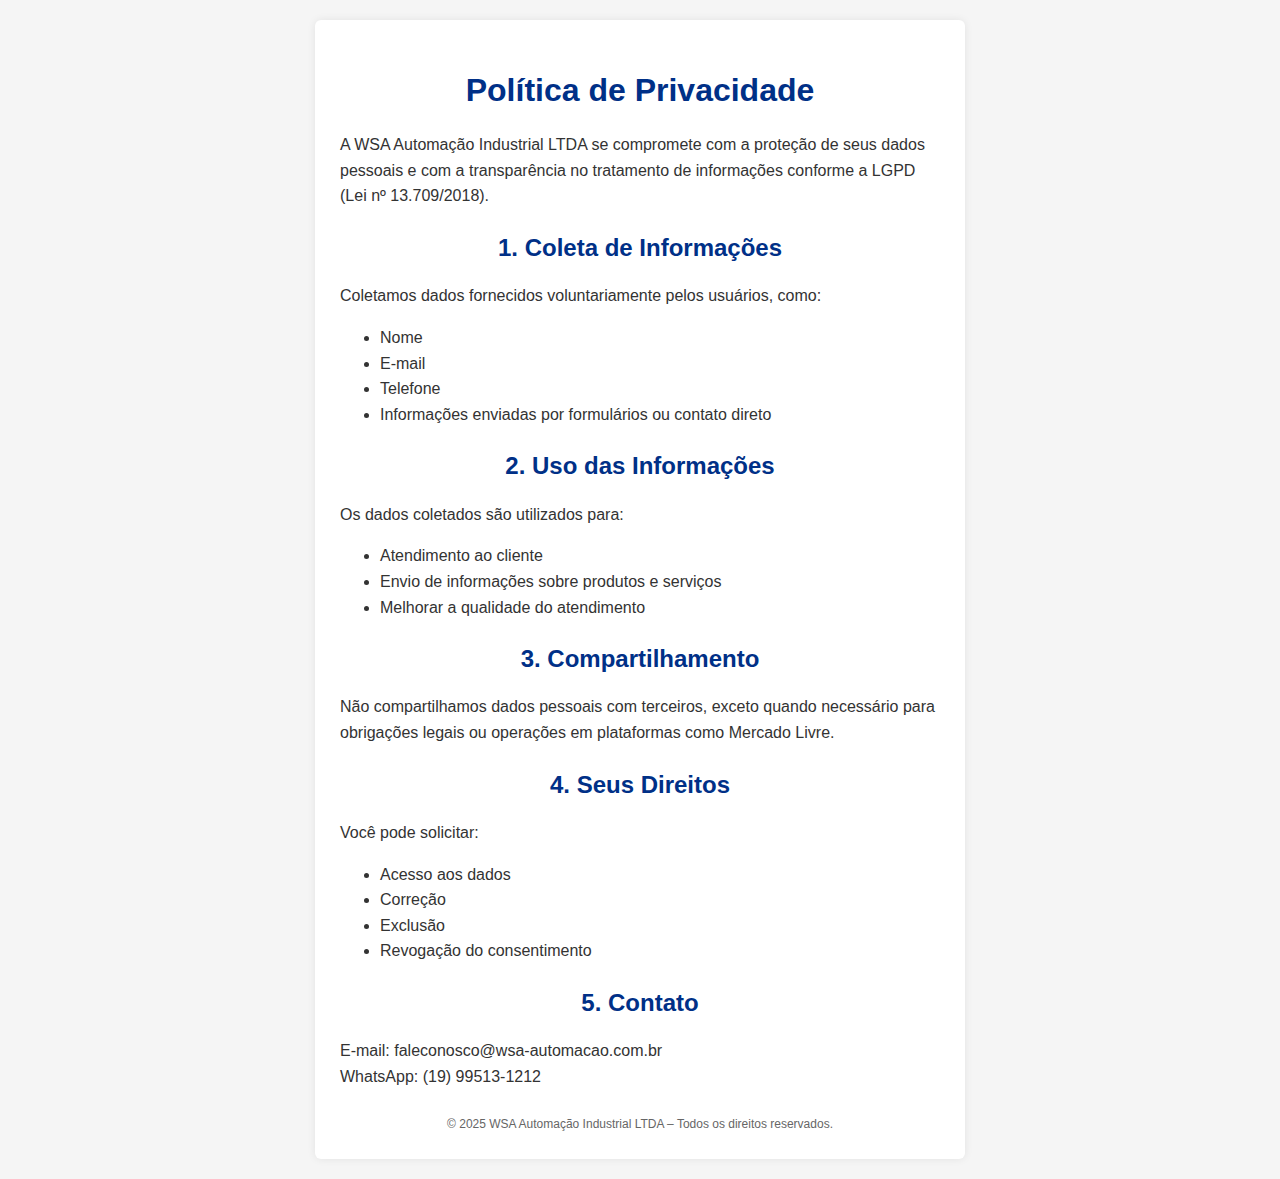
<file: politica-de-privacidade.html>
<!DOCTYPE html>
<html lang="pt-BR">
<head>
    <meta charset="UTF-8">
    <meta name="viewport" content="width=device-width, initial-scale=1.0">
    <title>Política de Privacidade - WSA Automação Industrial</title>
    <link rel="stylesheet" href="privacidade.css.css">
</head>

<body>
    <div class="container">
        <h1>Política de Privacidade</h1>

        <p>A WSA Automação Industrial LTDA se compromete com a proteção de seus dados pessoais e com a transparência no tratamento de informações conforme a LGPD (Lei nº 13.709/2018).</p>

        <h2>1. Coleta de Informações</h2>
        <p>Coletamos dados fornecidos voluntariamente pelos usuários, como:</p>
        <ul>
            <li>Nome</li>
            <li>E-mail</li>
            <li>Telefone</li>
            <li>Informações enviadas por formulários ou contato direto</li>
        </ul>

        <h2>2. Uso das Informações</h2>
        <p>Os dados coletados são utilizados para:</p>
        <ul>
            <li>Atendimento ao cliente</li>
            <li>Envio de informações sobre produtos e serviços</li>
            <li>Melhorar a qualidade do atendimento</li>
        </ul>

        <h2>3. Compartilhamento</h2>
        <p>Não compartilhamos dados pessoais com terceiros, exceto quando necessário para obrigações legais ou operações em plataformas como Mercado Livre.</p>

        <h2>4. Seus Direitos</h2>
        <p>Você pode solicitar:</p>
        <ul>
            <li>Acesso aos dados</li>
            <li>Correção</li>
            <li>Exclusão</li>
            <li>Revogação do consentimento</li>
        </ul>

        <h2>5. Contato</h2>
        <p>
            E-mail:  faleconosco@wsa-automacao.com.br<br>
            WhatsApp: (19) 99513-1212
        </p>

        <footer>
            © 2025 WSA Automação Industrial LTDA – Todos os direitos reservados.
        </footer>
    </div>
</body>
</html>
</file>
<file: privacidade.css.css>
body {
    font-family: Arial, sans-serif;
    background: #f5f5f5;
    margin: 0;
    padding: 20px 0;
    line-height: 1.6;
    color: #333;
    text-align: center; /* Centraliza o conteúdo geral */
}

.container {
    max-width: 600px;         /* Igual ao site principal */
    background: #ffffff;
    padding: 25px;
    margin: 0 auto;           /* Centraliza */
    border-radius: 6px;
    box-shadow: 0 0 8px rgba(0, 0, 0, 0.08);
    text-align: left;         /* Texto interno alinhado à esquerda */
}

h1, h2 {
    color: #003087;
    text-align: center;       /* Títulos centralizados */
    margin-top: 20px;
    margin-bottom: 10px;
}

p {
    margin-bottom: 15px;
}

footer {
    text-align: center;
    margin-top: 25px;
    font-size: 12px;
    color: #666;
}
</file>
